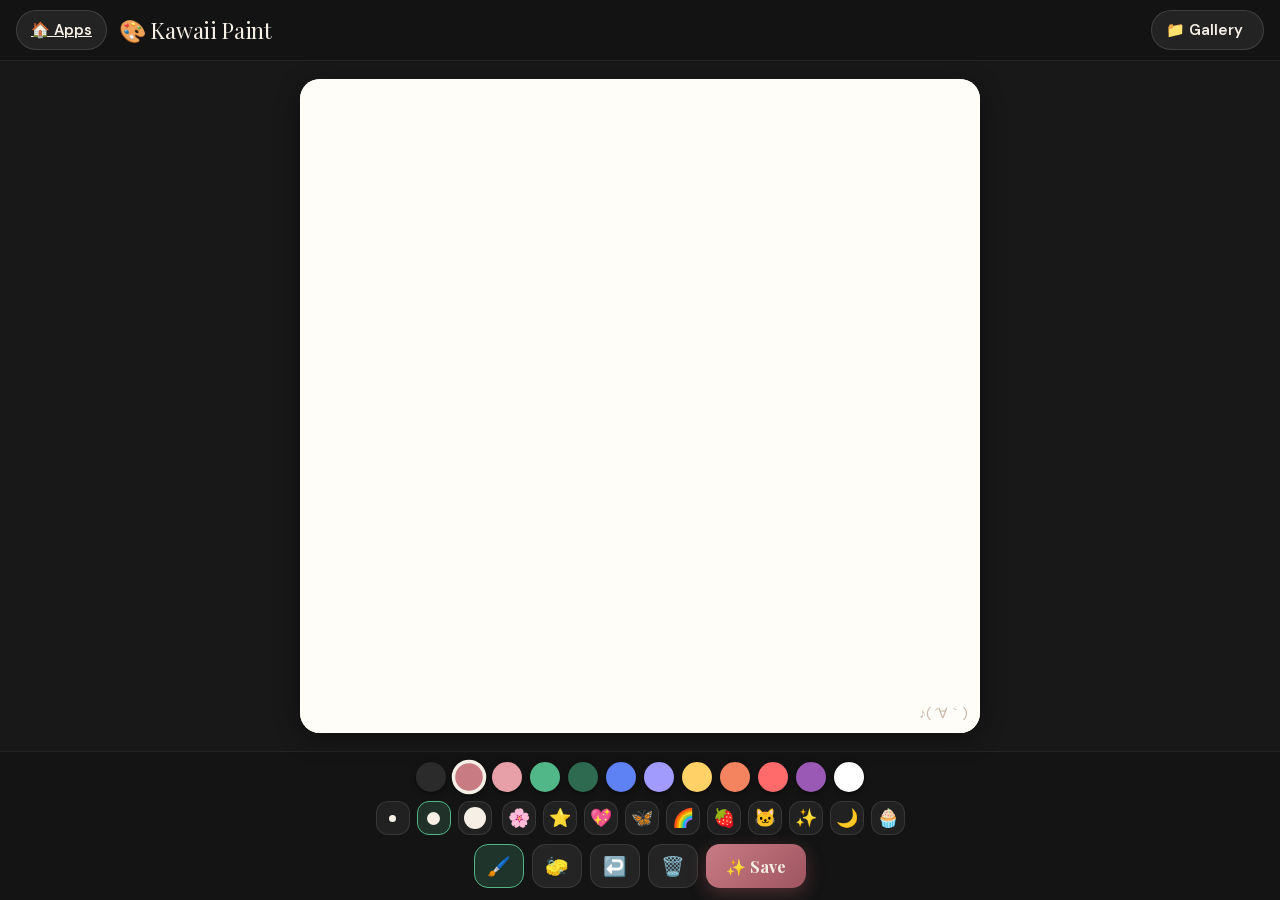
<file: index.html>
<!DOCTYPE html>
<html lang="en">
<head>
<meta charset="UTF-8">
<meta http-equiv="Content-Security-Policy" content="default-src 'self'; script-src 'self' 'unsafe-inline'; style-src 'self' 'unsafe-inline'; img-src 'self' data: blob:; font-src 'self'; connect-src 'self'; media-src 'self' blob:; object-src 'none'; base-uri 'self'; form-action 'self'">
<meta name="viewport" content="width=device-width, initial-scale=1.0, maximum-scale=1.0, user-scalable=no, viewport-fit=cover">
<meta name="theme-color" content="#2B2B2B">
<title>🎨 Neeksha's Kawaii Paint</title>
<link rel="manifest" href="manifest.json">
<link rel="icon" href="icons/icon-192.png">
<link rel="apple-touch-icon" href="icons/icon-192.png">
<link rel="stylesheet" href="css/styles.css">
</head>
<body>

<!-- ══ STUDIO ══ -->
<div class="screen on" id="sStudio">
  <header class="bar top">
    <a class="chip" href="/" title="All of Neeksha's apps">🏠 Apps</a>
    <div class="brand">🎨 Kawaii&nbsp;Paint</div>
    <button class="chip right" onclick="go('sGallery')">📁 Gallery <span id="galCount"></span></button>
  </header>

  <div class="stage" id="stage">
    <canvas id="pad"></canvas>
    <div class="kao-corner" id="kaoCorner">♪( ´∀｀)</div>
  </div>

  <div class="tools">
    <div class="tool-row" id="colorRow"></div>
    <div class="tool-row split">
      <div class="group" id="sizeRow"></div>
      <div class="group" id="stampRow"></div>
    </div>
    <div class="tool-row actions">
      <button class="act" id="btnBrush" onclick="setTool('brush')" title="Brush">🖌️</button>
      <button class="act" id="btnErase" onclick="setTool('erase')" title="Eraser">🧽</button>
      <button class="act" onclick="undo()" title="Undo">↩️</button>
      <button class="act" onclick="clearPad()" title="Start over">🗑️</button>
      <button class="act go" onclick="saveDrawing()" title="Save to gallery">✨ Save</button>
    </div>
  </div>
</div>

<!-- ══ GALLERY ══ -->
<div class="screen" id="sGallery">
  <header class="bar top">
    <button class="chip" onclick="go('sStudio')">← Painting</button>
    <div class="brand">📁 My Gallery</div>
    <a class="chip right" href="/" title="All of Neeksha's apps">🏠 Apps</a>
  </header>
  <div class="gallery-wrap">
    <div class="grid" id="galGrid"></div>
    <div class="empty" id="galEmpty" hidden>
      <div class="ei">🎨</div>
      <p>No paintings yet!<br>Make something wonderful and tap <b>✨ Save</b>.</p>
      <button class="chip big" onclick="go('sStudio')">Start painting →</button>
    </div>
  </div>
</div>

<!-- ══ LIGHTBOX ══ -->
<div class="lightbox" id="lightbox" onclick="closeLightbox(event)">
  <div class="lb-inner">
    <img id="lbImg" alt="painting">
    <div class="lb-date" id="lbDate"></div>
    <div class="lb-actions">
      <button class="chip" onclick="downloadCurrent()">⬇ Save picture</button>
      <button class="chip danger" id="lbDelete" onclick="deleteCurrent()">🗑️ Delete</button>
      <button class="chip" onclick="closeLightbox()">✦ Close</button>
    </div>
  </div>
</div>

<!-- ══ TOAST ══ -->
<div class="toast" id="toast"></div>

<script src="js/data.js"></script>
<script src="js/store.js"></script>
<script src="js/paint.js"></script>
<script src="js/gallery.js"></script>
<script src="js/app.js"></script>
<script src="js/pwa.js"></script>
</body>
</html>
</file>
<file: css/styles.css>
@font-face{font-family:'Playfair Display';font-style:normal;font-weight:400 900;font-display:swap;src:url('../fonts/PlayfairDisplay-var-latin.woff2') format('woff2')}
@font-face{font-family:'DM Sans';font-style:normal;font-weight:100 1000;font-display:swap;src:url('../fonts/DMSans-var-latin.woff2') format('woff2')}

:root{
  --ch:#2B2B2B; --ch-d:#181818; --ch-m:#363636;
  --ro:#C97B84; --ro-l:#E8A0A8; --ro-d:#9E5560;
  --gr:#2D6A4F; --gr-l:#52B788; --gr-ll:#95D5B2; --gr-d:#1B4332;
  --cr:#F5EFE6; --sl:#7B8FA1; --sl-l:#B0C4D4;
  --sdw:0 6px 24px rgba(0,0,0,.4);
}
*{margin:0;padding:0;box-sizing:border-box;-webkit-tap-highlight-color:transparent}
html,body{width:100%;height:100%;overflow:hidden;font-family:'DM Sans',sans-serif;background:var(--ch-d);color:var(--cr)}
button{cursor:pointer;font-family:inherit;border:none;outline:none;color:inherit}

.screen{position:fixed;inset:0;display:none;flex-direction:column}
.screen.on{display:flex}

/* ── bars ── */
.bar{display:flex;align-items:center;gap:12px;padding:calc(10px + env(safe-area-inset-top)) 16px 10px;background:rgba(20,20,20,.92);backdrop-filter:blur(16px);-webkit-backdrop-filter:blur(16px);border-bottom:1px solid rgba(255,255,255,.07);z-index:10}
.brand{font-family:'Playfair Display',serif;font-size:clamp(15px,4vw,22px);letter-spacing:-.3px;white-space:nowrap;overflow:hidden;text-overflow:ellipsis;min-width:0;flex:0 1 auto}
.bar .chip{flex:0 0 auto}
.bar .chip.right{margin-left:auto}

.chip{display:inline-flex;align-items:center;gap:6px;background:rgba(255,255,255,.07);border:1px solid rgba(255,255,255,.12);color:var(--cr);font-size:clamp(12px,3.3vw,15px);font-weight:600;padding:9px 14px;border-radius:50px;transition:background .15s,transform .1s}
.chip:active{transform:scale(.95);background:rgba(255,255,255,.16)}
.chip.big{padding:13px 24px;font-size:16px;margin-top:4px}
.chip.danger{background:rgba(201,123,132,.14);border-color:rgba(201,123,132,.4);color:var(--ro-l)}
#galCount{color:var(--gr-l);font-weight:800}

/* ── studio stage / canvas ── */
.stage{flex:1;position:relative;margin:12px;border-radius:20px;overflow:hidden;background:#fffdf8;box-shadow:var(--sdw),inset 0 0 0 1px rgba(0,0,0,.06);touch-action:none}
#pad{display:block;width:100%;height:100%;touch-action:none;cursor:crosshair}
.kao-corner{position:absolute;right:12px;bottom:10px;font-size:14px;color:#c9b8a8;pointer-events:none;user-select:none}

/* ── tools ── */
.tools{display:flex;flex-direction:column;gap:9px;padding:10px 12px calc(12px + env(safe-area-inset-bottom));background:rgba(20,20,20,.96);border-top:1px solid rgba(255,255,255,.07)}
.tool-row{display:flex;align-items:center;gap:8px;flex-wrap:wrap;justify-content:center}
.tool-row.split{justify-content:space-between;gap:10px}
.group{display:flex;align-items:center;gap:7px;flex-wrap:wrap;justify-content:center}

/* colors */
.swatch{width:30px;height:30px;border-radius:50%;border:3px solid transparent;transition:transform .12s,border-color .12s;box-shadow:0 2px 6px rgba(0,0,0,.35);flex:0 0 auto}
.swatch:active{transform:scale(.88)}
.swatch.on{border-color:var(--cr);transform:scale(1.15)}

/* sizes */
.size{width:34px;height:34px;border-radius:12px;background:rgba(255,255,255,.06);border:1.5px solid rgba(255,255,255,.1);display:flex;align-items:center;justify-content:center;transition:all .12s}
.size .dot{background:var(--cr);border-radius:50%}
.size.on{background:rgba(82,183,136,.18);border-color:var(--gr-l)}
.size:active{transform:scale(.9)}

/* stamps */
.stamp{width:34px;height:34px;border-radius:12px;background:rgba(255,255,255,.06);border:1.5px solid rgba(255,255,255,.1);font-size:18px;display:flex;align-items:center;justify-content:center;transition:all .12s;line-height:1}
.stamp.on{background:rgba(201,123,132,.18);border-color:var(--ro)}
.stamp:active{transform:scale(.9)}

/* action buttons */
.tool-row.actions{gap:8px}
.act{min-width:46px;height:44px;padding:0 12px;border-radius:14px;background:rgba(255,255,255,.07);border:1.5px solid rgba(255,255,255,.1);font-size:19px;display:flex;align-items:center;justify-content:center;transition:all .12s}
.act:active{transform:scale(.92)}
.act.on{background:rgba(82,183,136,.2);border-color:var(--gr-l)}
.act.go{margin-left:auto;background:linear-gradient(135deg,var(--ro),var(--ro-d));border:none;font-family:'Playfair Display',serif;font-size:16px;font-weight:700;padding:0 20px;box-shadow:0 6px 18px rgba(158,85,96,.4)}

/* ── gallery ── */
.gallery-wrap{flex:1;overflow-y:auto;padding:16px}
.grid{display:grid;grid-template-columns:repeat(auto-fill,minmax(150px,1fr));gap:12px}
.card{position:relative;border-radius:16px;overflow:hidden;background:#fffdf8;box-shadow:var(--sdw);aspect-ratio:5/3;cursor:pointer;transition:transform .12s;border:1px solid rgba(255,255,255,.08)}
.card:active{transform:scale(.97)}
.card img{width:100%;height:100%;object-fit:cover;display:block}
.card .cd{position:absolute;left:0;right:0;bottom:0;padding:6px 9px;font-size:10px;letter-spacing:.4px;color:var(--cr);background:linear-gradient(transparent,rgba(0,0,0,.6));text-transform:uppercase}
.empty{display:flex;flex-direction:column;align-items:center;justify-content:center;text-align:center;gap:12px;color:var(--sl-l);height:70vh}
.empty .ei{font-size:64px;opacity:.5}
.empty p{line-height:1.6;font-size:clamp(14px,3.6vw,16px)}

/* ── lightbox ── */
.lightbox{position:fixed;inset:0;z-index:100;display:none;align-items:center;justify-content:center;flex-direction:column;gap:14px;background:rgba(10,10,10,.82);backdrop-filter:blur(8px);-webkit-backdrop-filter:blur(8px);padding:24px}
.lightbox.on{display:flex}
.lb-inner{display:flex;flex-direction:column;align-items:center;gap:14px;max-width:min(560px,92vw)}
#lbImg{max-width:100%;max-height:62vh;border-radius:16px;background:#fffdf8;box-shadow:var(--sdw);border:1px solid rgba(255,255,255,.1)}
.lb-date{font-size:12px;color:var(--sl);letter-spacing:.5px;text-transform:uppercase}
.lb-actions{display:flex;gap:9px;flex-wrap:wrap;justify-content:center}

/* ── toast ── */
.toast{position:fixed;left:50%;bottom:calc(84px + env(safe-area-inset-bottom));transform:translateX(-50%) translateY(140px);background:var(--gr);color:var(--cr);font-weight:700;font-size:15px;padding:12px 24px;border-radius:50px;z-index:200;transition:transform .45s cubic-bezier(.34,1.56,.64,1);box-shadow:0 8px 26px rgba(45,106,79,.5);white-space:nowrap}
.toast.on{transform:translateX(-50%) translateY(0)}

@media(min-width:620px){
  .stage{margin:18px auto;width:min(680px,92vw)}
  .tools{align-items:center}
  .tool-row{max-width:700px}
}
</file>
